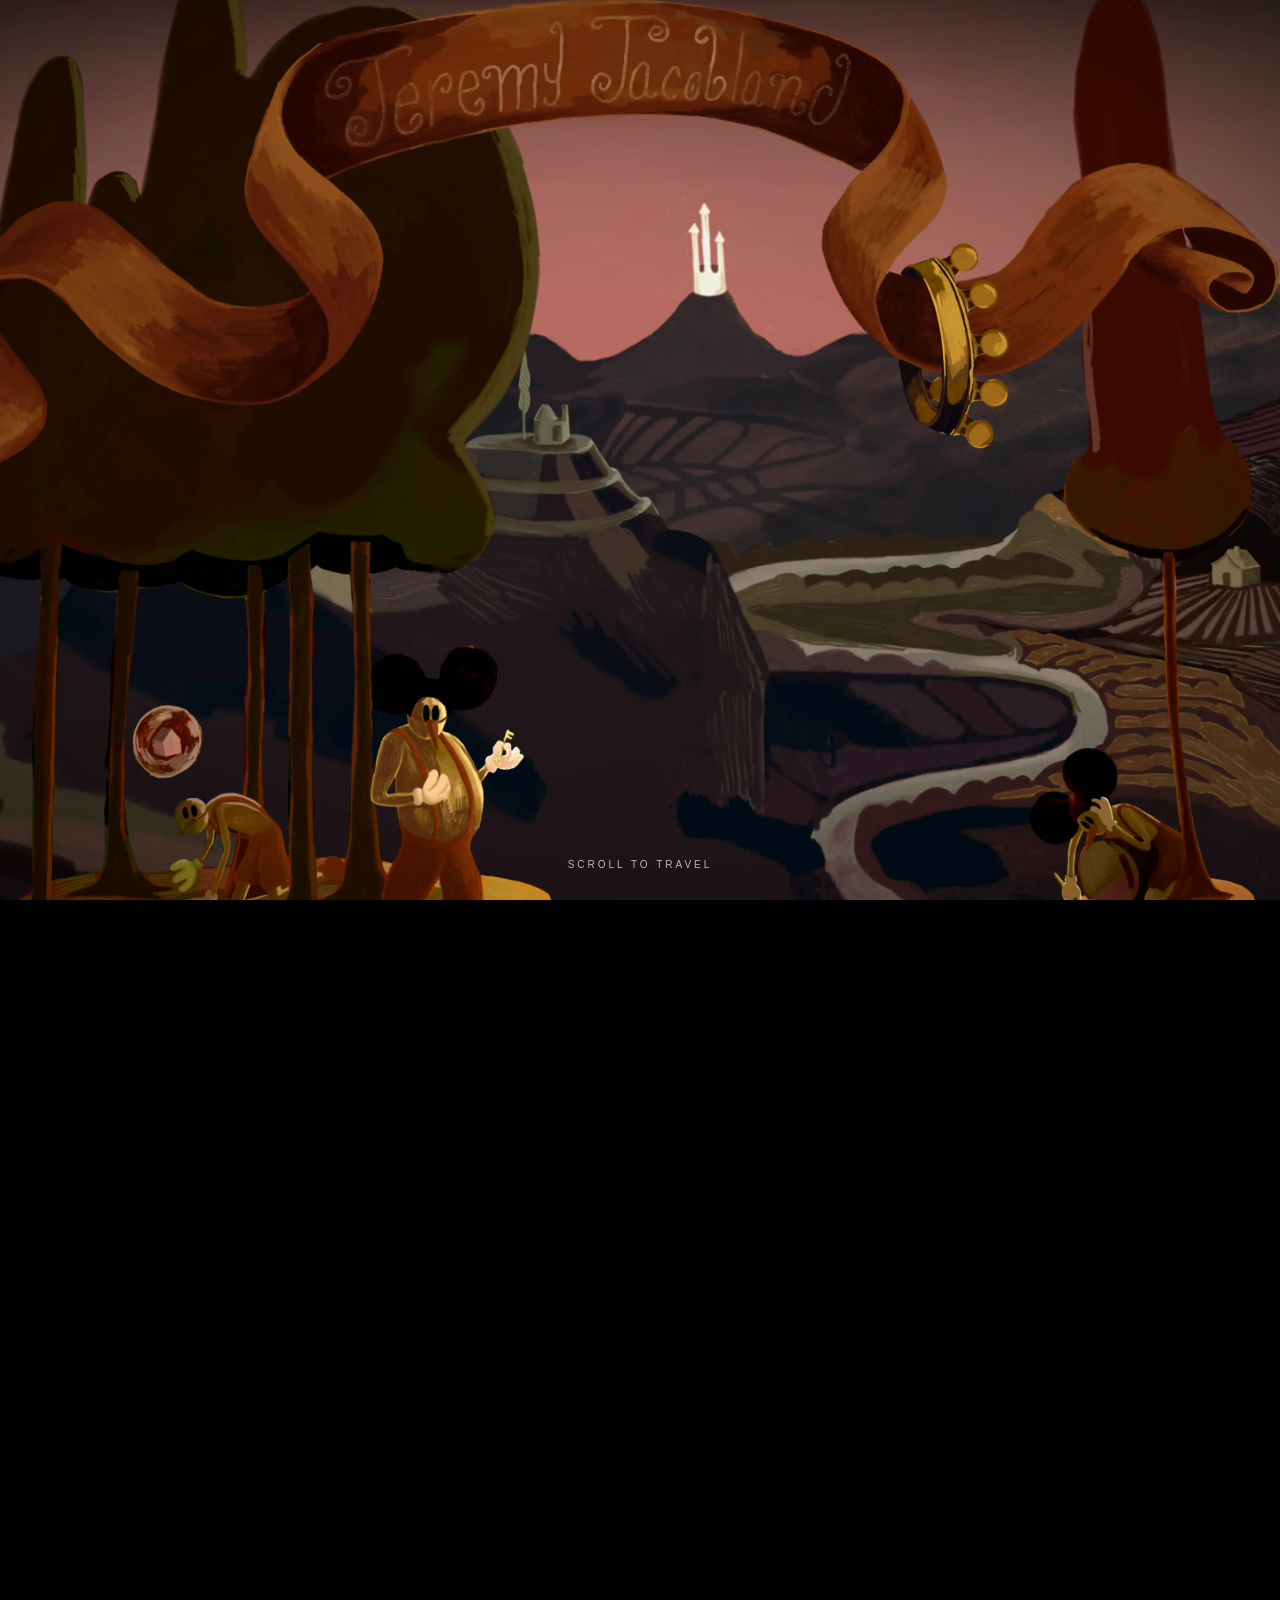
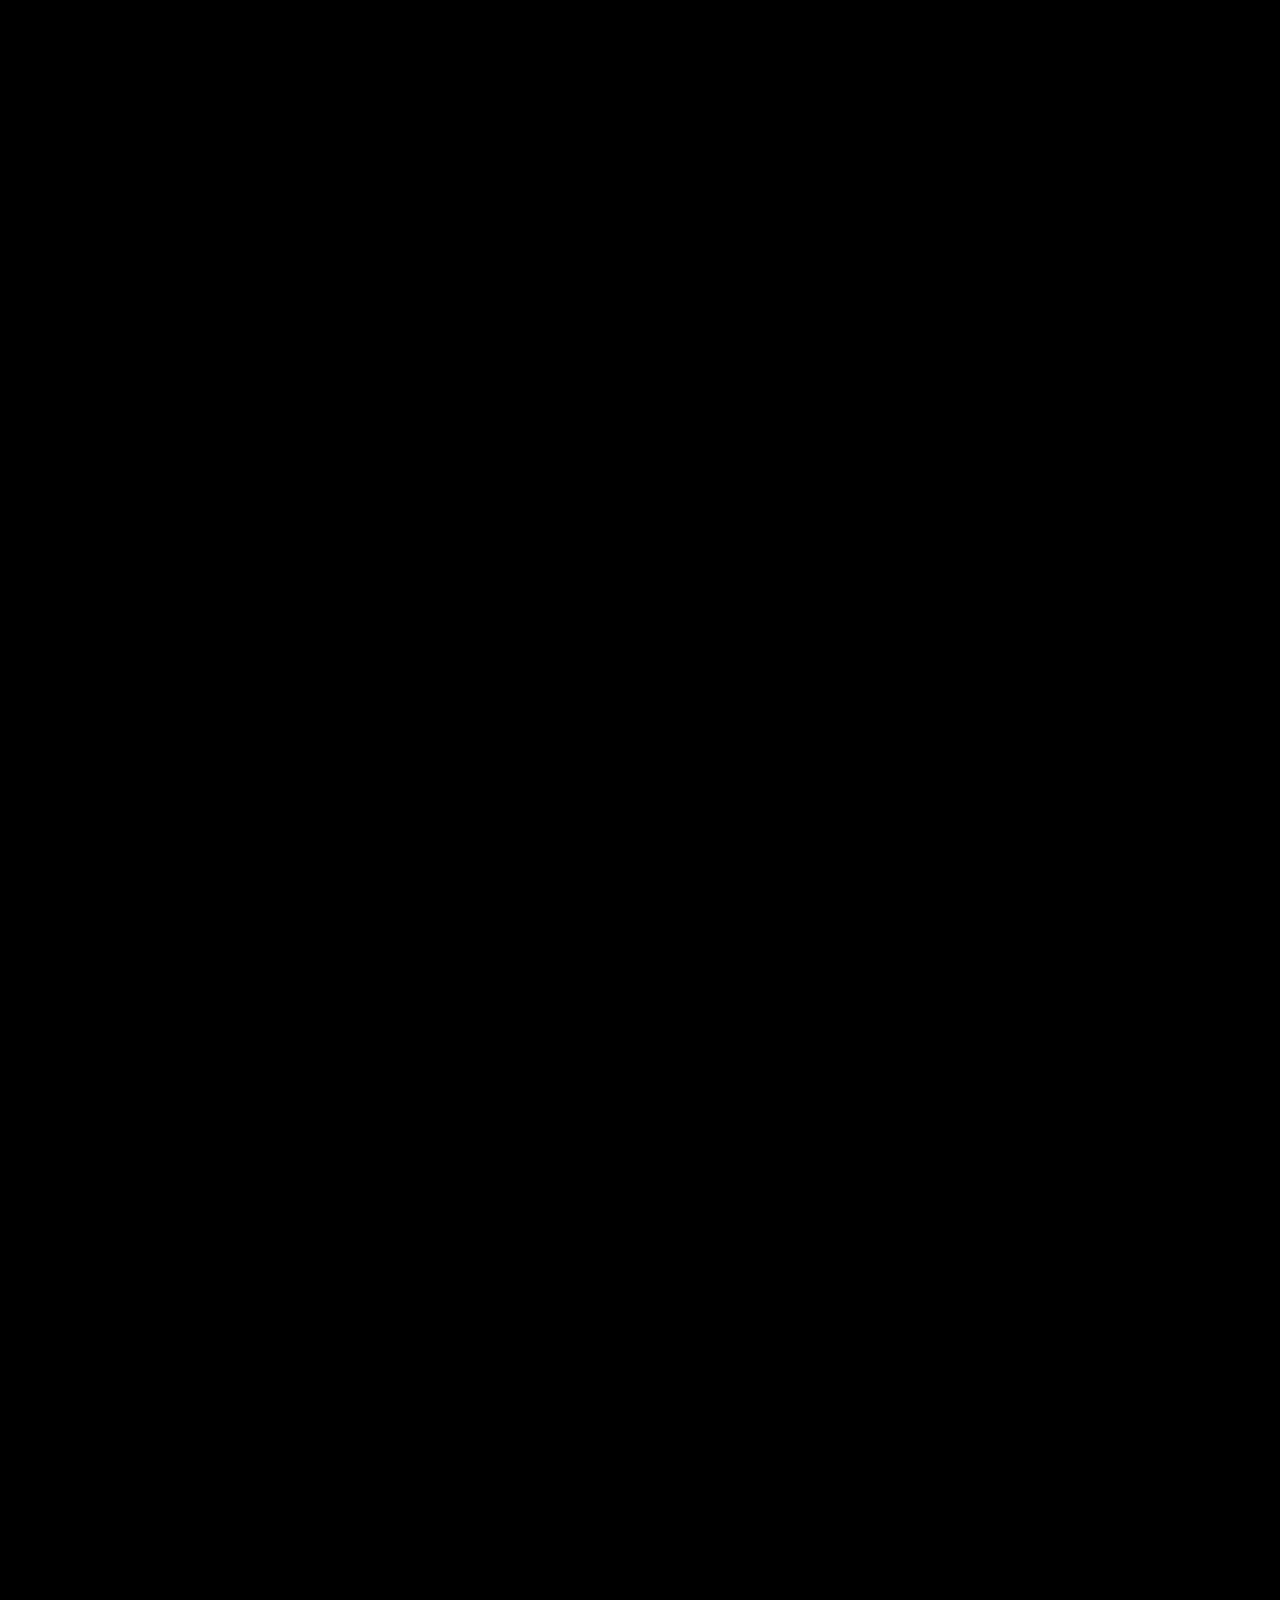
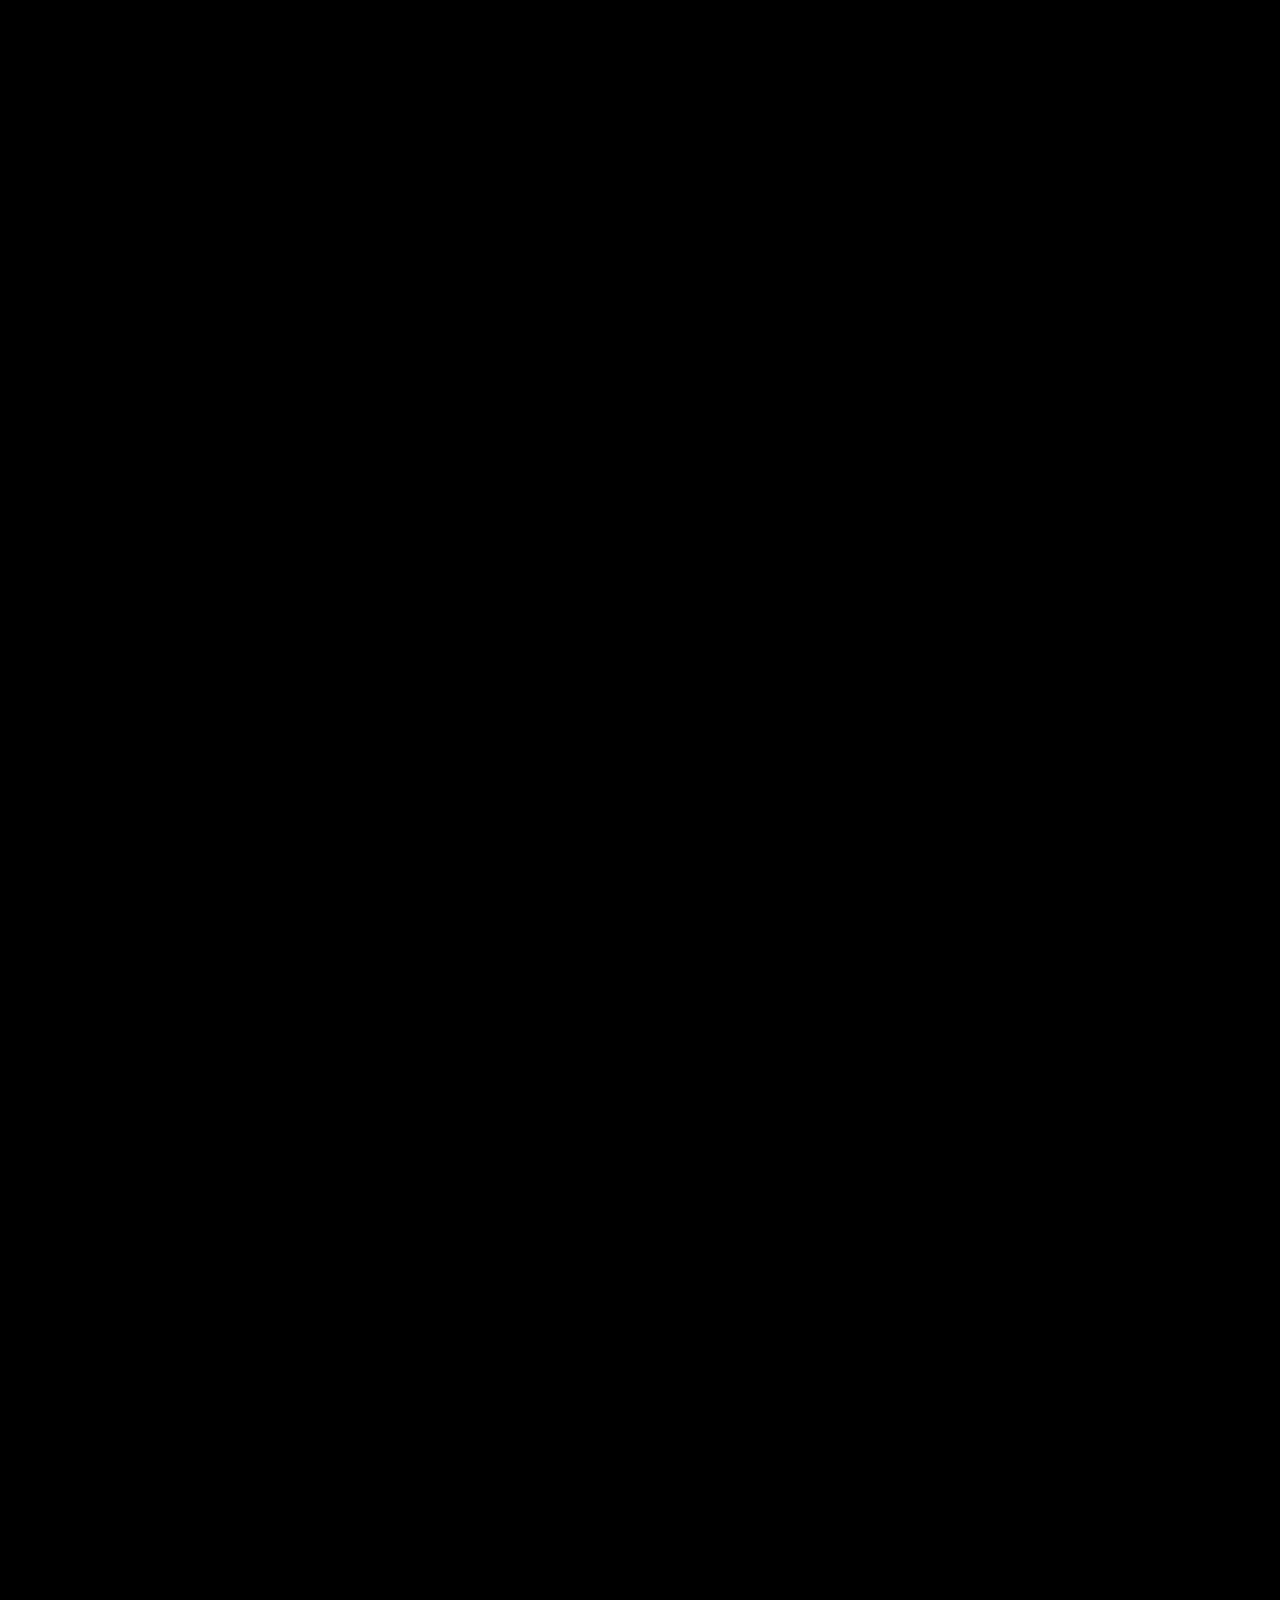
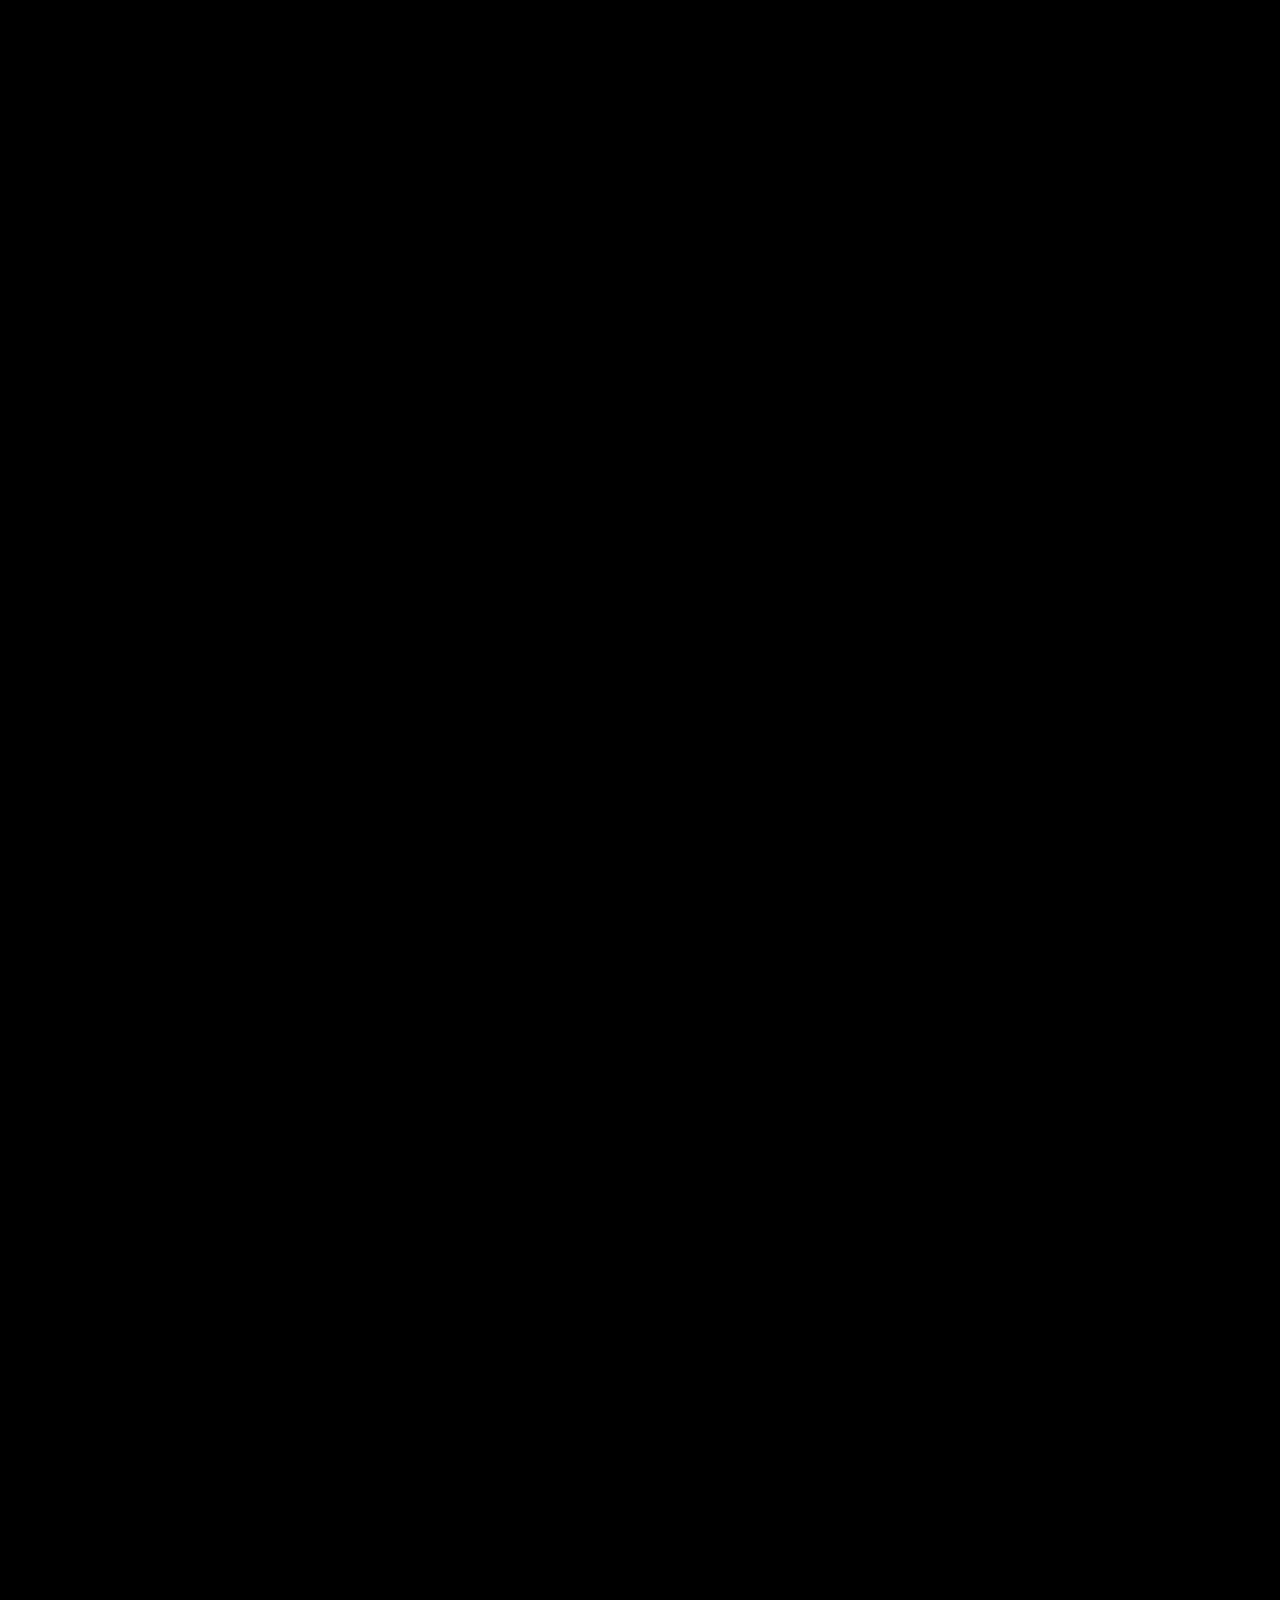
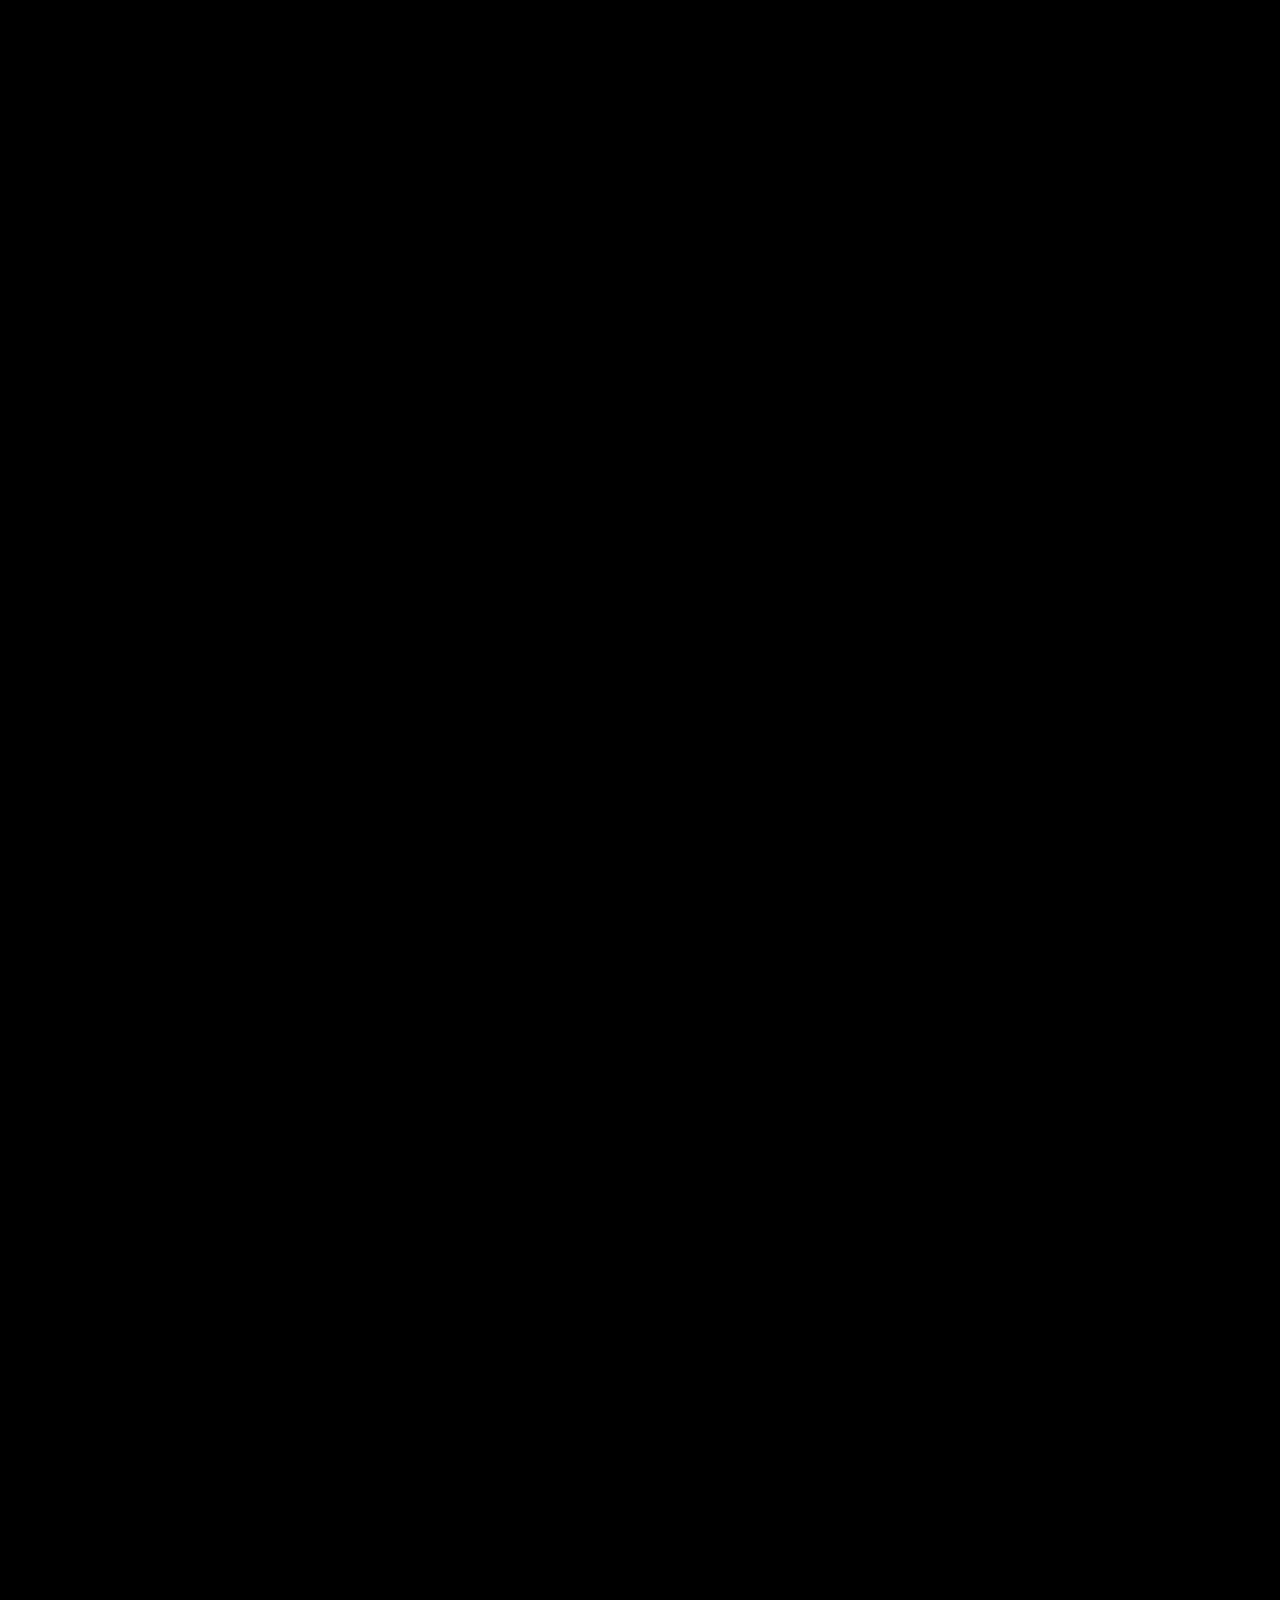
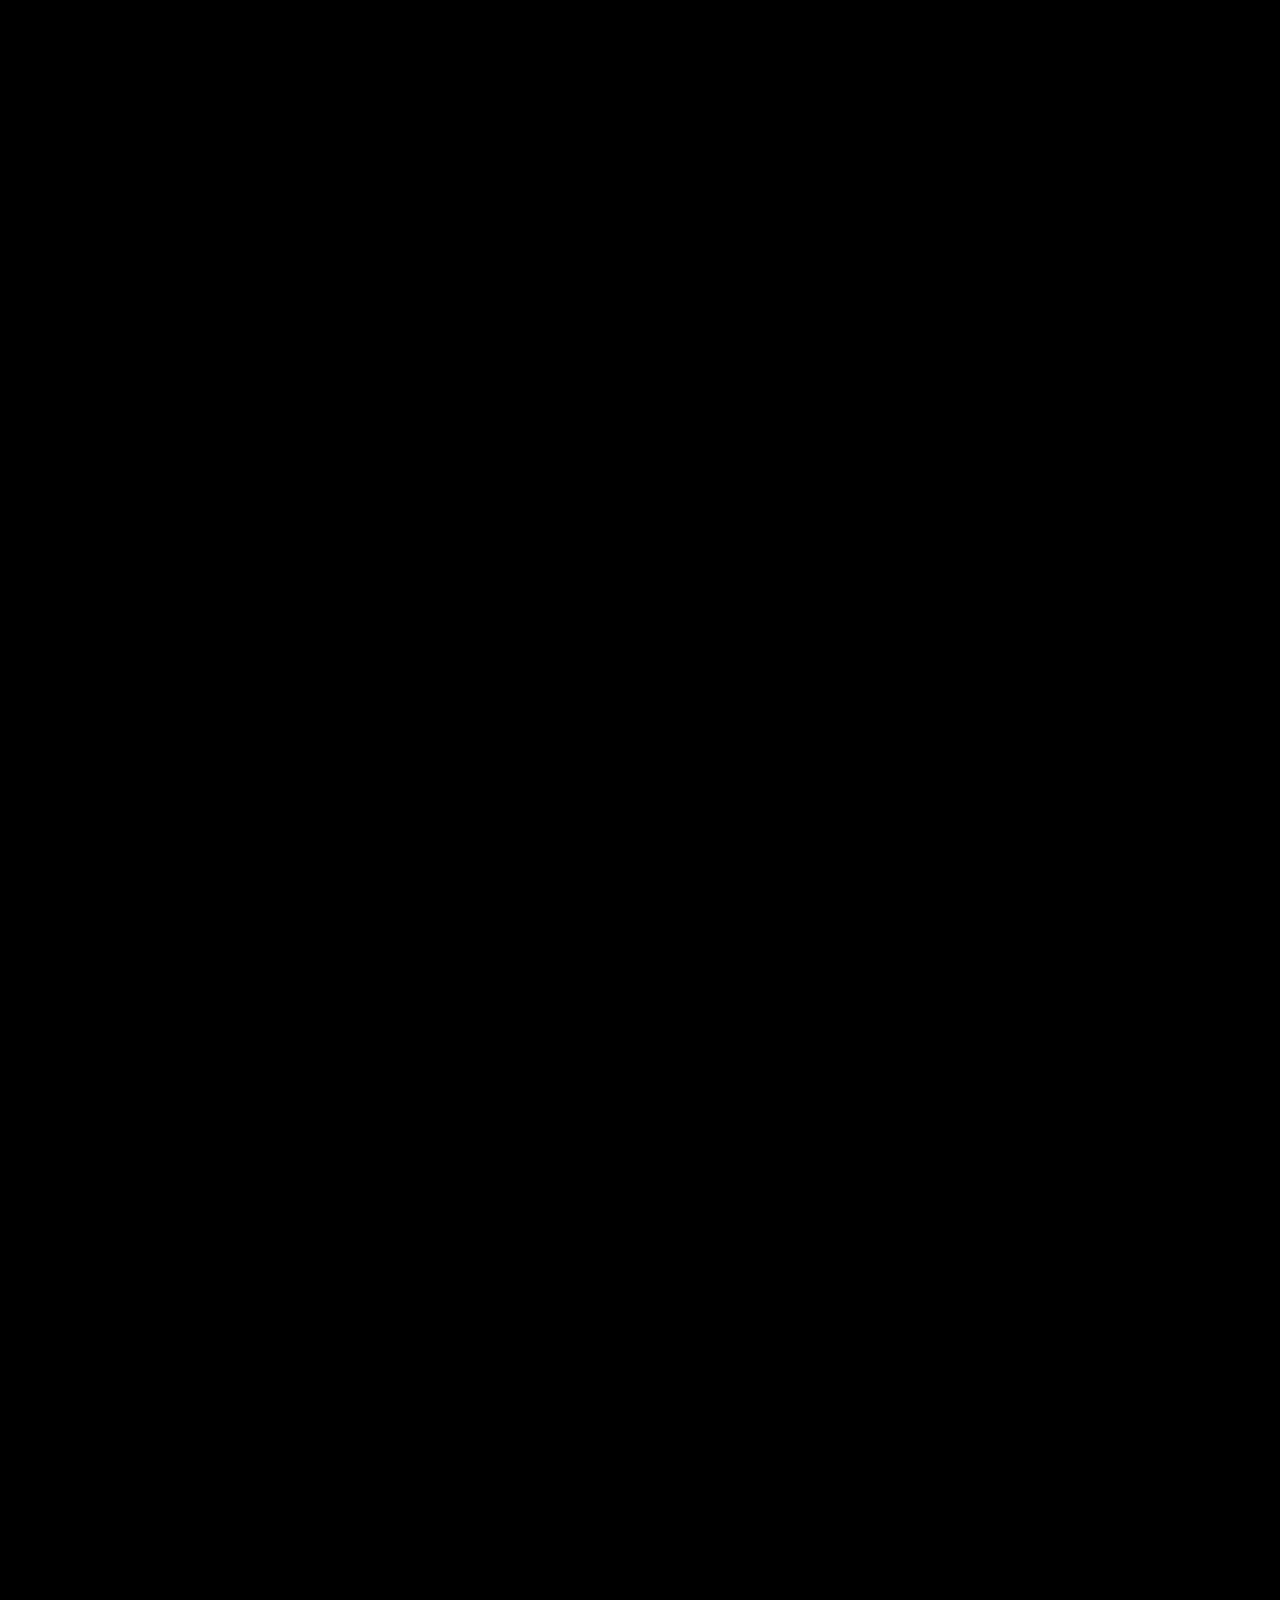
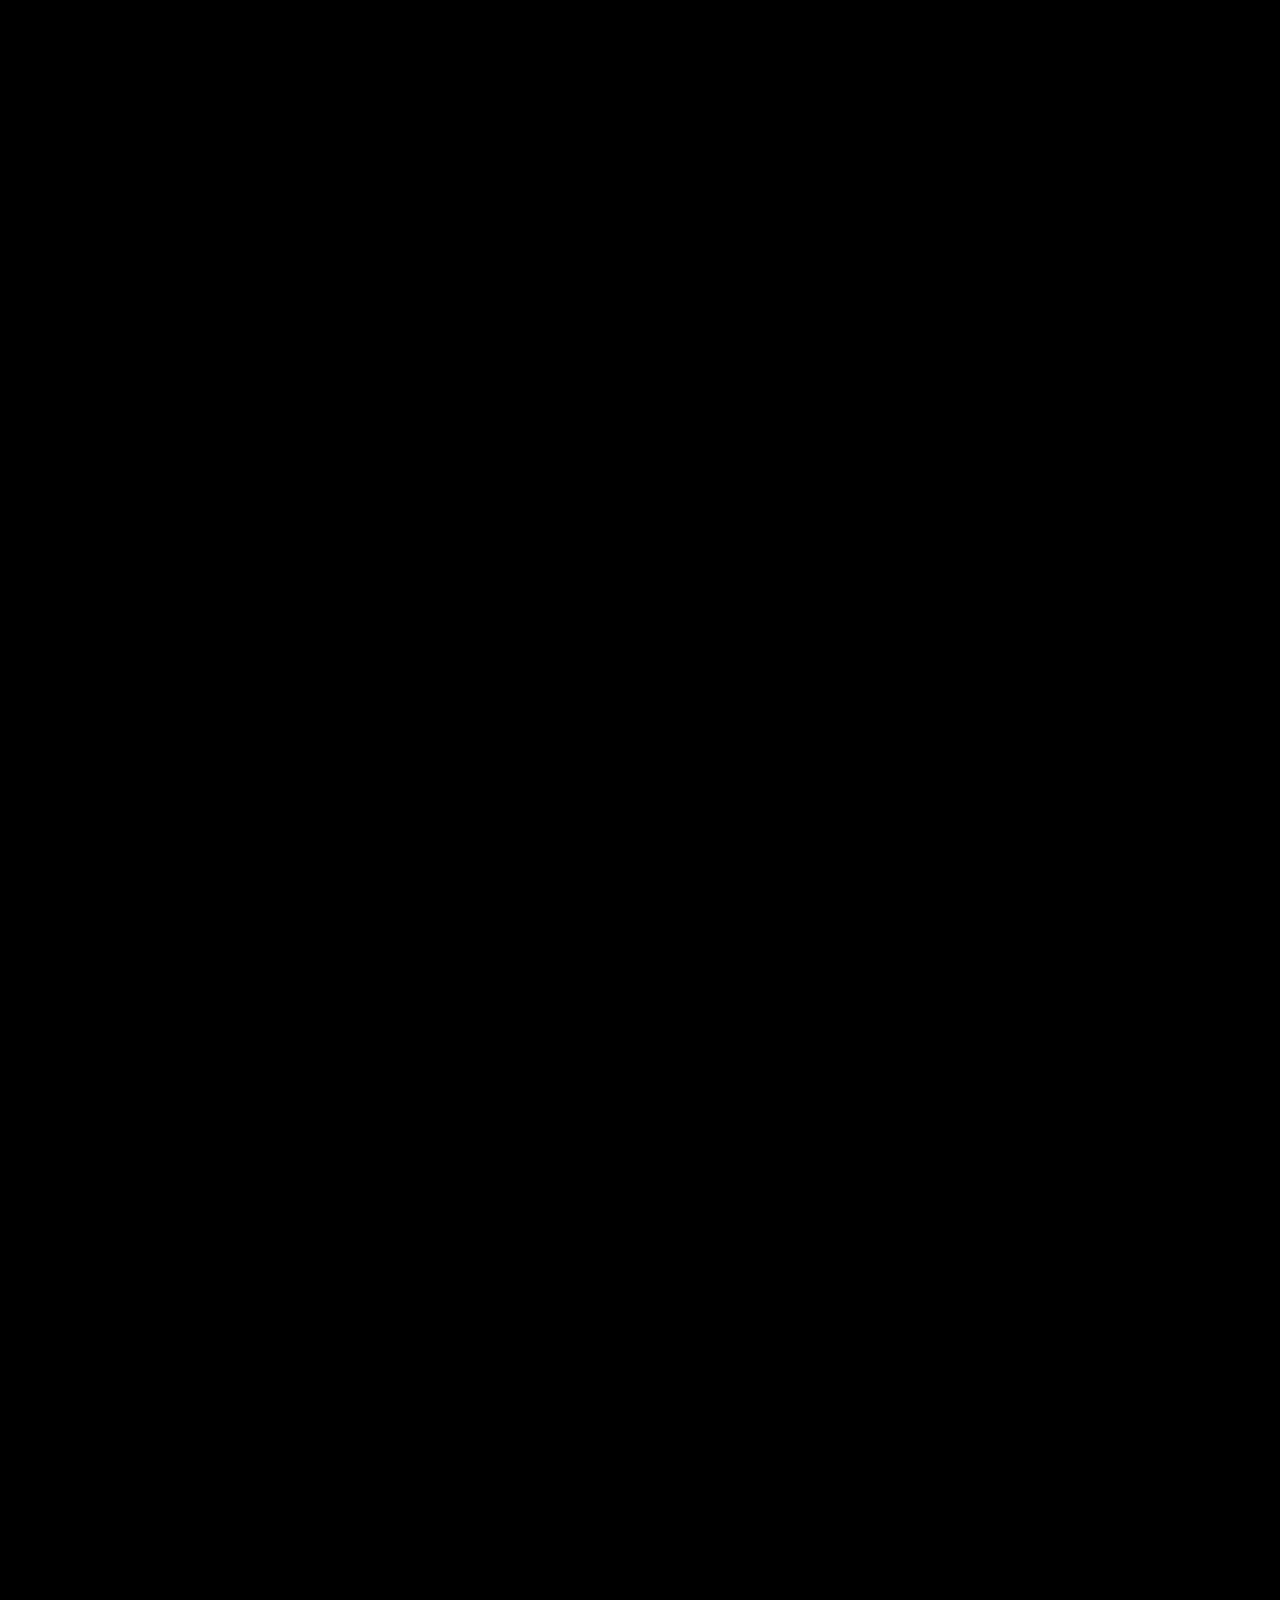
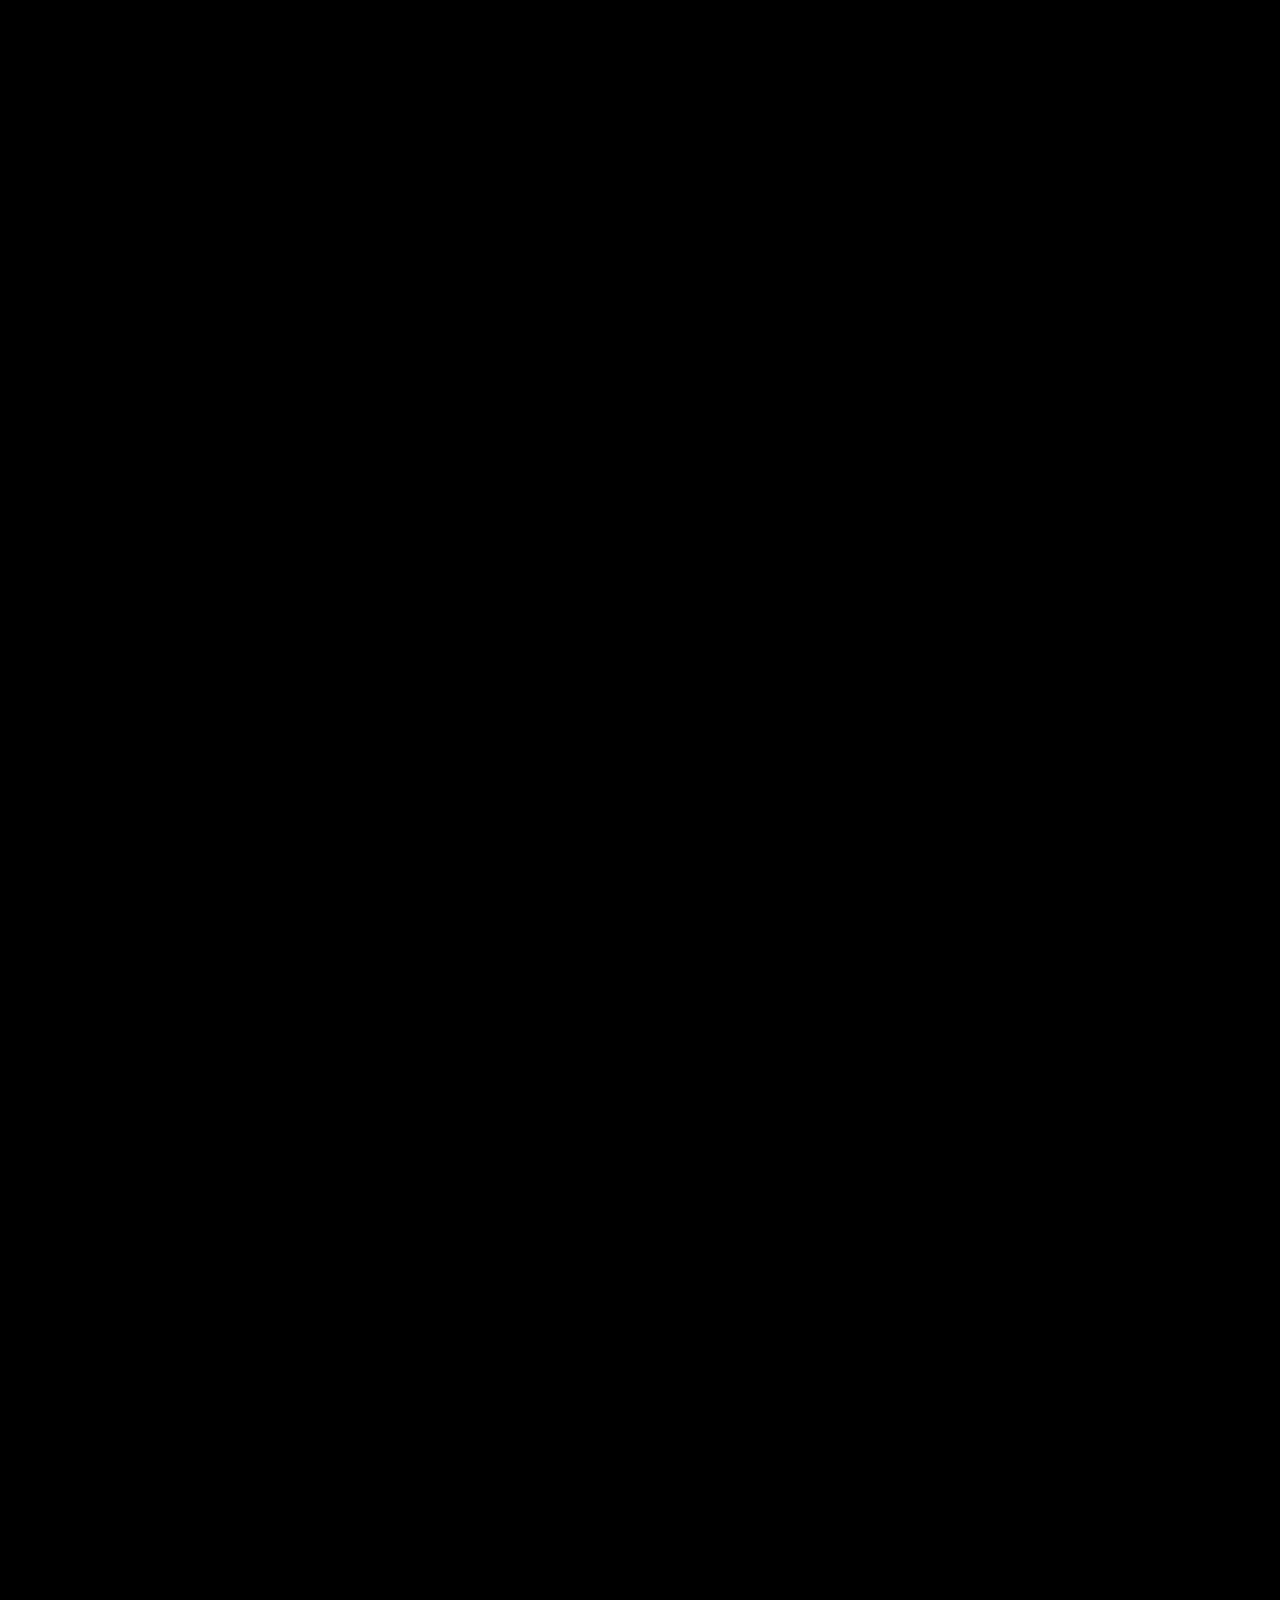
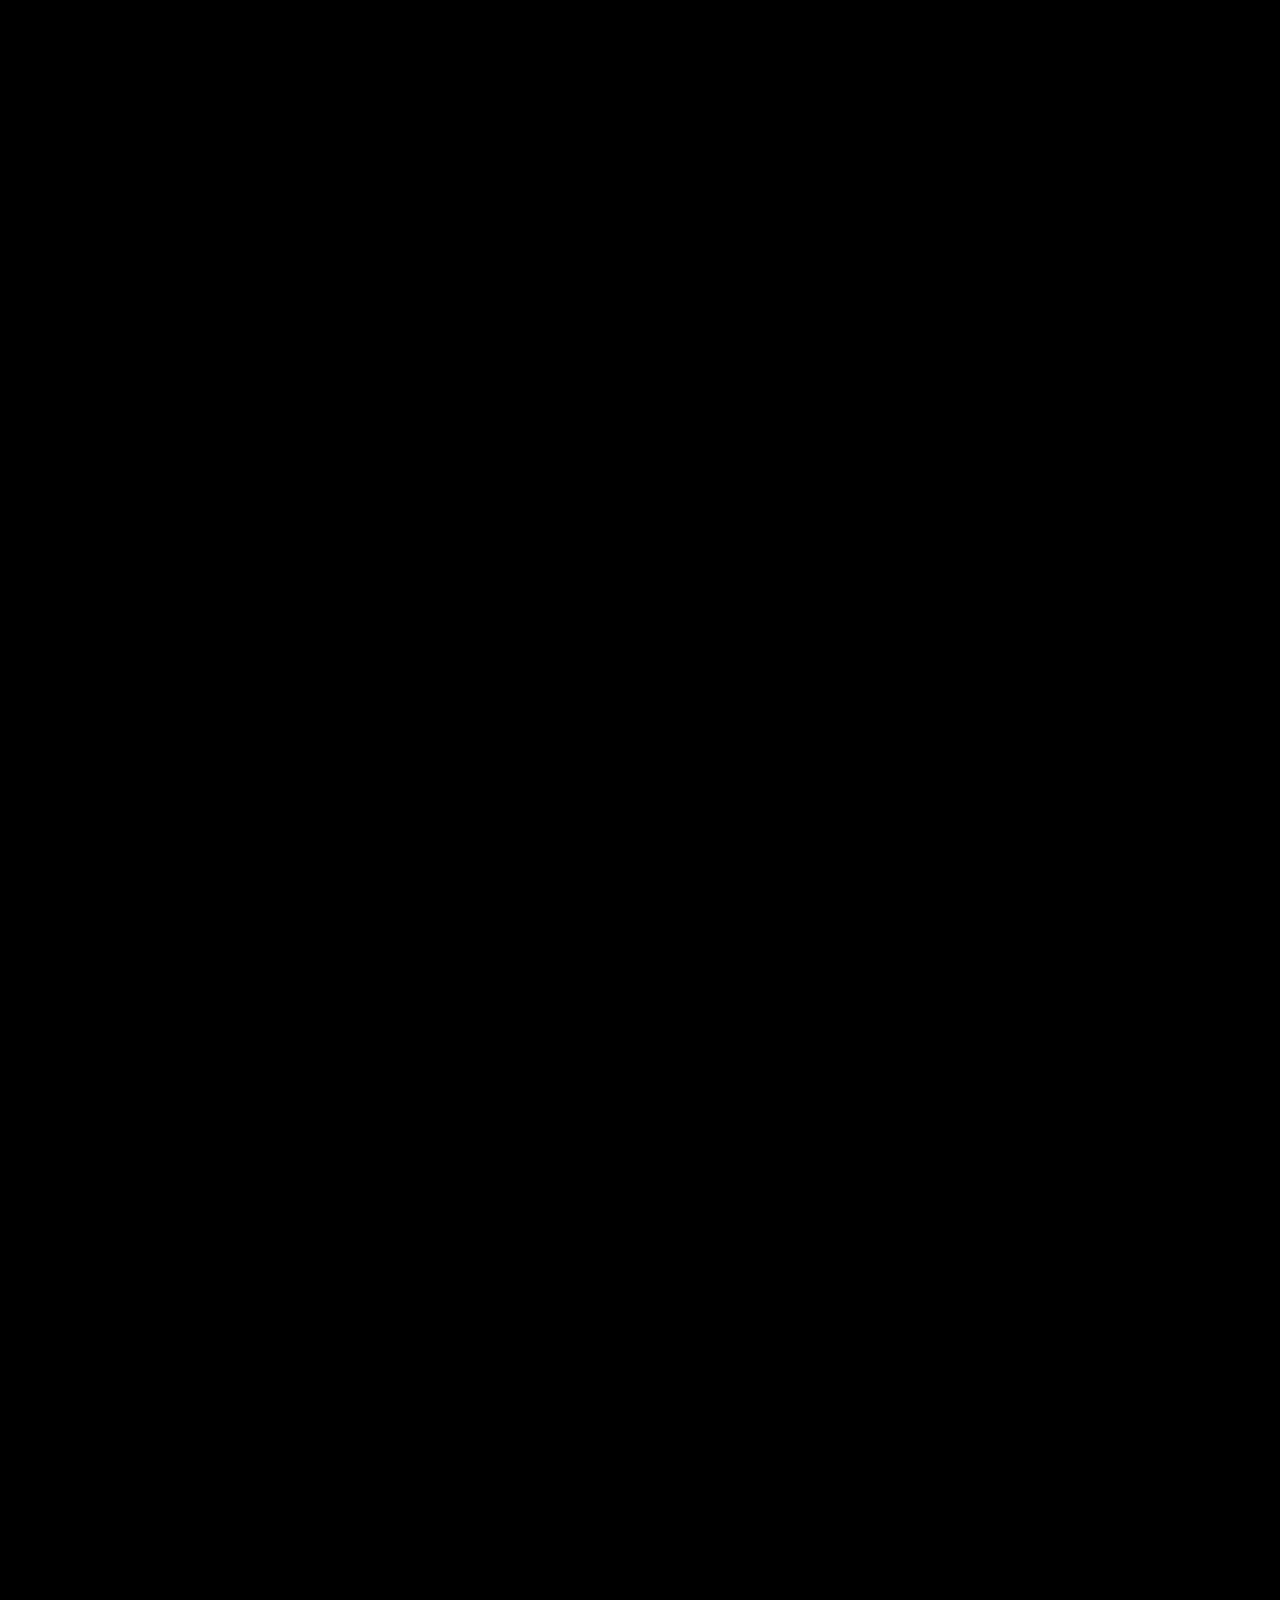
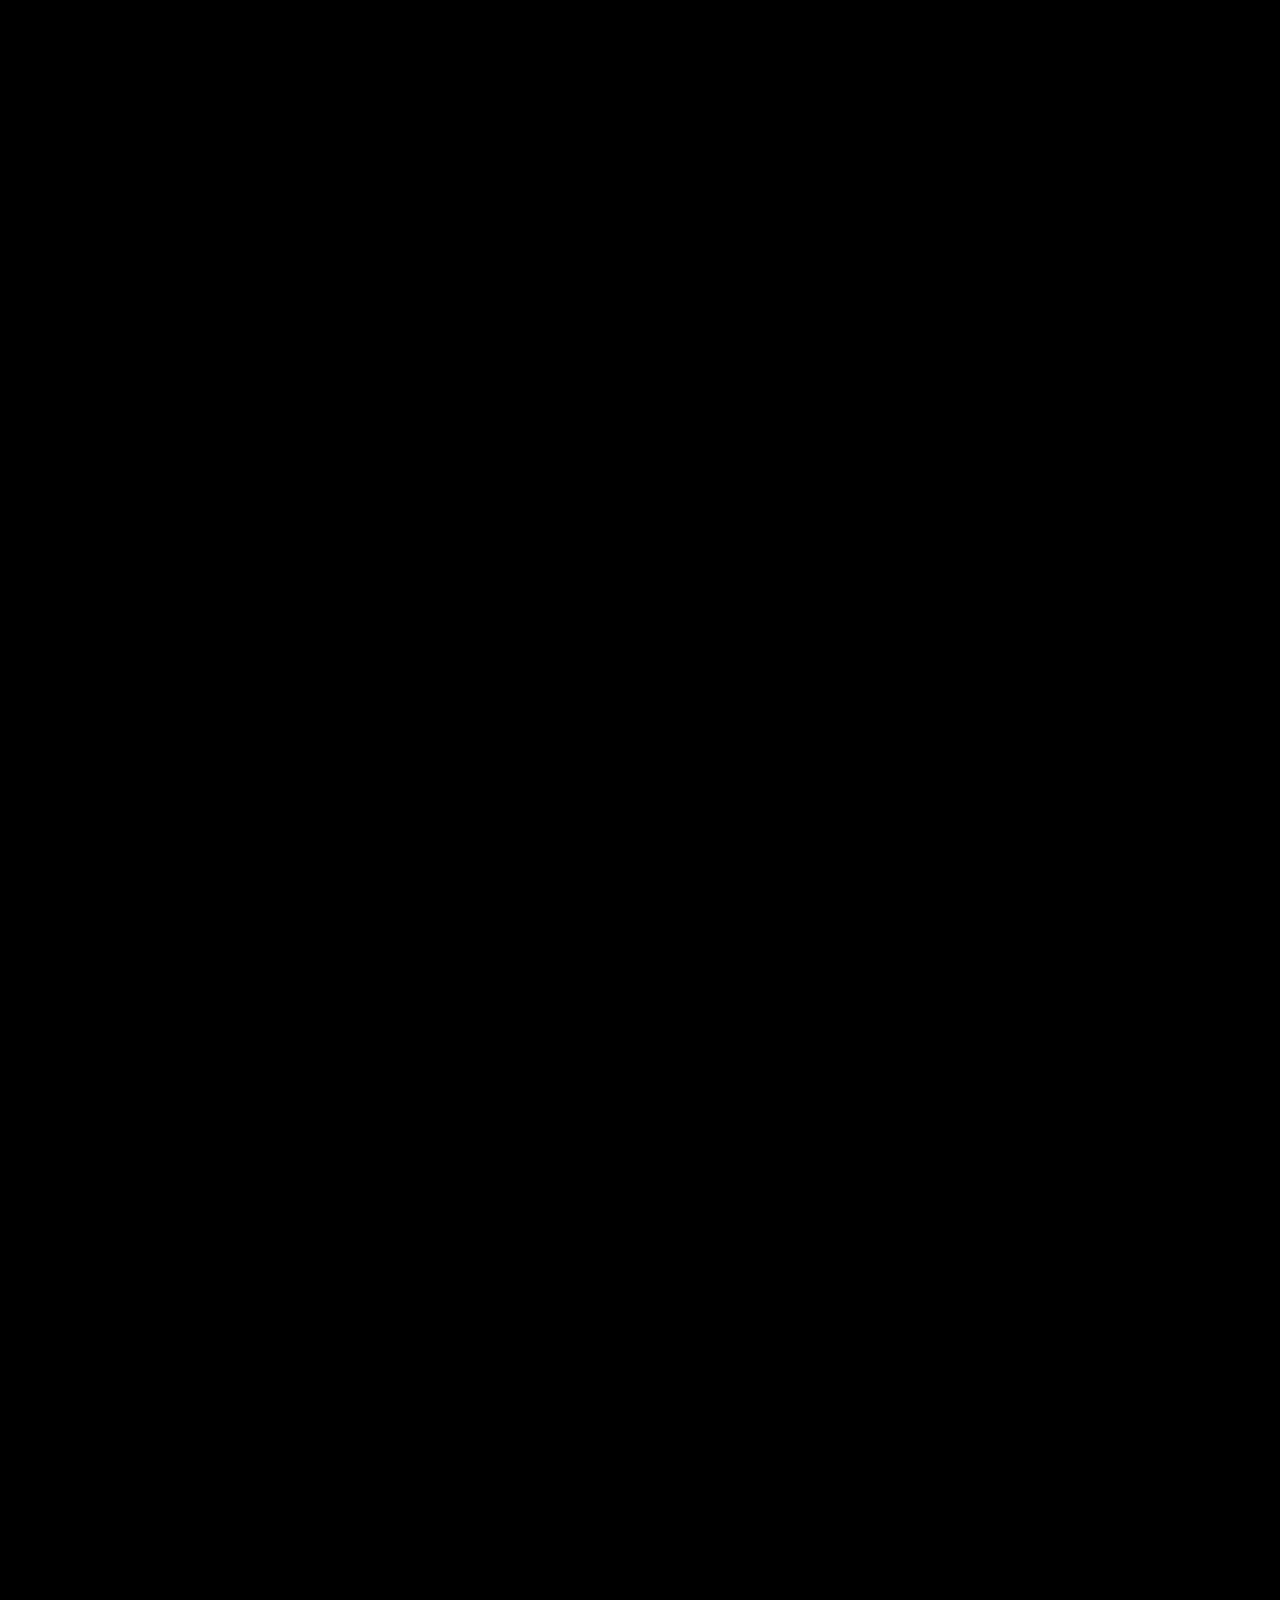
<file: landscape1.html>
<!DOCTYPE html>
<html lang="en">

<head>

<meta charset="UTF-8">

<meta
    name="viewport"
    content="width=device-width, initial-scale=1.0, viewport-fit=cover"
>

<title>Landscape World</title>

<style>

/* =====================================================
   RESET
===================================================== */

* {
    margin: 0;
    padding: 0;
    box-sizing: border-box;
}


/* =====================================================
   PAGE
===================================================== */

html,
body {
    width: 100%;
    min-height: 100%;
    margin: 0;
    padding: 0;
    background: #000;
}

html {
    overflow-x: hidden;
    overflow-y: auto;
}

body {
    overflow-x: hidden;
    touch-action: pan-y;
    -webkit-overflow-scrolling: touch;
}


/* =====================================================
   SCROLL SPACE
===================================================== */

#scroll-space {
    height: 3450vh;
    width: 1px;
}


/* =====================================================
   CAMERA VIEWPORT
===================================================== */

#viewport {
    position: fixed;
    left: 0;
    top: 0;

    width: 100%;
    height: 100vh;
    height: var(--app-height, 100vh);

    overflow: hidden;

    background: #000;

    perspective: 1500px;
    perspective-origin: 50% 50%;

    -webkit-perspective: 1500px;
    -webkit-perspective-origin: 50% 50%;

    contain: layout paint;
}


/* =====================================================
   WORLD
===================================================== */

#world {
    position: absolute;

    left: 0;
    top: 0;

    width: 1920px;
    height: 1920px;

    transform-style: preserve-3d;
    -webkit-transform-style: preserve-3d;

    will-change: transform;

    backface-visibility: hidden;
    -webkit-backface-visibility: hidden;
}


/* =====================================================
   LANDSCAPE PAIR

   Each depth layer is a 3840 × 1920 strip.

   LEFT IMAGE:
       0 → 1920

   RIGHT IMAGE:
       1920 → 3840

   The pair is transformed as one unit.
===================================================== */

.landscape-pair {
    position: absolute;

    width: 3840px;
    height: 1920px;

    left: 960px;
    top: 960px;

    margin-left: -1920px;
    margin-top: -960px;

    display: flex;
    flex-direction: row;
    flex-wrap: nowrap;

    gap: 0;
    column-gap: 0;

    transform-style: preserve-3d;
    -webkit-transform-style: preserve-3d;

    pointer-events: none;
    user-select: none;
    -webkit-user-select: none;

    will-change: transform;

    backface-visibility: hidden;
    -webkit-backface-visibility: hidden;
}


/* =====================================================
   LANDSCAPE IMAGES
===================================================== */

.landscape-image {
    display: block;
    flex: 0 0 1920px;

    width: 1920px;
    height: 1920px;

    margin-left: -1px;
    padding: 0;
    border: 0;

    object-fit: fill;
    object-position: center center;

    image-rendering: auto;

    transform-style: preserve-3d;
    -webkit-transform-style: preserve-3d;

    backface-visibility: hidden;
    -webkit-backface-visibility: hidden;

    pointer-events: none;
    user-select: none;
    -webkit-user-select: none;
    -webkit-user-drag: none;
}


/* =====================================================
   ULTRA FOREGROUND
===================================================== */

.layer-ultra-near {
    transform:
        translateZ(250px)
        scale(1.00);

    z-index: 5;
}


/* =====================================================
   FOREGROUND
===================================================== */

.layer-foreground {
    transform:
        translateZ(0px)
        scale(1.00);

    z-index: 4;
}


/* =====================================================
   MIDDLE GROUND — NEAR
===================================================== */

.layer-middle-near {
    transform:
        translateX(225px)
        translateZ(-300px)
        scale(1.40);

    z-index: 3;
}


/* =====================================================
   MIDDLE GROUND — FAR
===================================================== */

.layer-middle-far {
    transform:
        translateX(75px)
        translateZ(-500px)
        scale(1.90);

    z-index: 2;
}


/* =====================================================
   FAR DISTANCE
===================================================== */

.layer-far {
    transform:
        translateZ(-750px)
        scale(1.36);

    z-index: 1;
}


/* =====================================================
   VIGNETTE
===================================================== */

#vignette {
    position: fixed;

    inset: 0;

    z-index: 100;

    pointer-events: none;

    background:
        radial-gradient(
            ellipse at center,
            transparent 65%,
            rgba(0, 0, 0, 0.25) 100%
        );
}


/* =====================================================
   SCROLL LABEL
===================================================== */

#scroll-label {
    position: fixed;

    left: 50%;
    bottom: 30px;

    transform:
        translateX(-50%);

    z-index: 200;

    font-family:
        Arial,
        Helvetica,
        sans-serif;

    font-size: 10px;

    letter-spacing: 0.3em;

    text-transform: uppercase;

    color:
        rgba(255,255,255,0.7);

    pointer-events: none;

    transition:
        opacity 0.8s ease;
}


/* =====================================================
   DEVELOPMENT XYZ GRID
===================================================== */

#debug-grid {
    position: absolute;

    left: 0;
    top: 0;

    width: 1920px;
    height: 1920px;

    transform-style: preserve-3d;
    -webkit-transform-style: preserve-3d;

    pointer-events: none;

    z-index: 50;

    opacity: 0.72;
}


#debug-grid-xy,
#debug-grid-xz,
#debug-grid-yz {
    position: absolute;

    left: 960px;
    top: 960px;

    transform-style: preserve-3d;
    -webkit-transform-style: preserve-3d;

    background-image:

        linear-gradient(
            rgba(255,255,255,0.12) 1px,
            transparent 1px
        ),

        linear-gradient(
            90deg,
            rgba(255,255,255,0.12) 1px,
            transparent 1px
        );

    background-size:
        50px 50px;
}


#debug-grid-xy {
    width: 1920px;
    height: 1920px;

    margin-left: -960px;
    margin-top: -960px;
}


#debug-grid-xz {
    width: 1920px;
    height: 600px;

    margin-left: -960px;
    margin-top: -300px;

    opacity: 0.55;

    transform:
        rotateX(90deg)
        translateZ(960px);
}


#debug-grid-yz {
    width: 1080px;
    height: 600px;

    margin-left: -540px;
    margin-top: -300px;

    opacity: 0.55;

    transform:
        rotateY(90deg)
        translateZ(960px);
}


/* =====================================================
   DEBUG ORIGIN
===================================================== */

#debug-origin {
    position: absolute;

    left: 960px;
    top: 960px;

    width: 1px;
    height: 1px;

    transform-style: preserve-3d;
    -webkit-transform-style: preserve-3d;
}


#debug-origin::before {
    content: "";

    position: absolute;

    width: 1920px;
    height: 2px;

    left: -960px;
    top: -1px;

    background:
        rgba(255,70,70,0.85);

    transform:
        translateZ(1px);
}


#debug-origin::after {
    content: "";

    position: absolute;

    width: 2px;
    height: 1920px;

    left: -1px;
    top: -960px;

    background:
        rgba(80,255,120,0.85);

    transform:
        translateZ(1px);
}


/* =====================================================
   AXIS LABELS
===================================================== */

.axis-label {
    position: absolute;

    font-family:
        Arial,
        Helvetica,
        sans-serif;

    font-size: 12px;

    font-weight: bold;

    text-shadow:
        0 1px 4px rgba(0,0,0,0.9);
}


.axis-x {
    left: 970px;
    top: 945px;

    color:
        rgba(255,90,90,0.95);
}


.axis-y {
    left: 975px;
    top: 930px;

    color:
        rgba(90,255,130,0.95);
}


.axis-z {
    left: 985px;
    top: 960px;

    color:
        rgba(90,160,255,0.95);
}


/* =====================================================
   CAMERA MARKERS
===================================================== */

#camera-markers {
    position: absolute;

    inset: 0;

    transform-style: preserve-3d;
    -webkit-transform-style: preserve-3d;
}


.camera-marker {
    position: absolute;

    width: 14px;
    height: 14px;

    margin-left: -7px;
    margin-top: -7px;

    border:
        2px solid rgba(255,255,255,0.95);

    border-radius: 50%;

    background:
        rgba(0,0,0,0.65);

    box-shadow:

        0 0 0 3px
        rgba(255,255,255,0.08),

        0 0 10px
        rgba(255,255,255,0.25);

    transform-style: preserve-3d;
    -webkit-transform-style: preserve-3d;
}


.camera-marker::after {
    content: "";

    position: absolute;

    left: 50%;
    top: 50%;

    width: 4px;
    height: 4px;

    margin-left: -2px;
    margin-top: -2px;

    border-radius: 50%;

    background:
        rgba(255,255,255,0.95);
}


.camera-marker-label {
    position: absolute;

    left: 14px;
    top: -8px;

    min-width: 170px;

    padding: 5px 7px;

    font-family:
        "Courier New",
        monospace;

    font-size: 9px;

    line-height: 1.4;

    color:
        rgba(255,255,255,0.92);

    background:
        rgba(0,0,0,0.72);

    border:
        1px solid rgba(255,255,255,0.2);

    white-space: nowrap;

    text-shadow:
        0 1px 3px rgba(0,0,0,0.9);
}


.camera-marker-label strong {
    display: block;

    margin-bottom: 2px;

    font-size: 10px;

    color:
        rgba(255,255,255,1);
}


/* =====================================================
   GRID HIDDEN BY DEFAULT
===================================================== */

#debug-grid.is-hidden {
    display: none;
}


/* =====================================================
   MOBILE
===================================================== */

@media (max-width: 700px) {

    html,
    body {
        width: 100%;

        overflow-x: hidden;

        overscroll-behavior-x: none;
    }


    body {
        touch-action: pan-y;

        -webkit-overflow-scrolling: touch;
    }


    #scroll-space {
        height: 3450vh;
    }


    #viewport {
        width: 100%;

        height: var(--app-height, 100vh);

        min-height: 0;

        perspective: 1200px;

        -webkit-perspective: 1200px;

        perspective-origin: 50% 50%;

        -webkit-perspective-origin: 50% 50%;
    }


    #world {
        width: 1920px;
        height: 1920px;

        will-change: transform;
    }


    /*
        The landscape strips remain 3840px wide.
    */

    .landscape-pair {
        width: 3840px;
        height: 1920px;
    }


    #debug-grid {
        display: none !important;
    }


    #scroll-label {
        bottom: 20px;

        font-size: 9px;
    }

}


/* =====================================================
   VERY SMALL MOBILE
===================================================== */

@media (max-width: 400px) {

    #scroll-label {
        font-size: 8px;

        letter-spacing: 0.2em;
    }

}


/* =====================================================
   REDUCED MOTION
===================================================== */

@media (prefers-reduced-motion: reduce) {

    #scroll-label {
        transition: none;
    }

}

</style>

</head>


<body>


<!-- =====================================================
     SCROLL SPACE
===================================================== -->

<div id="scroll-space"></div>


<!-- =====================================================
     CAMERA VIEWPORT
===================================================== -->

<div id="viewport">


    <!-- =================================================
         WORLD
    ================================================= -->

    <div id="world">


        <!-- =============================================
             FAR DISTANCE
             3840 × 1920
             landscape4-left
             landscape4-right
        ============================================== -->

        <div class="landscape-pair layer-far">

            <img
                class="landscape-image"
                src="landscapeimages/landscape4-left.webp"
                alt=""
                draggable="false"
            >

            <img
                class="landscape-image"
                src="landscapeimages/landscape4-right.webp"
                alt=""
                draggable="false"
            >

        </div>


        <!-- =============================================
             MIDDLE GROUND — FAR
             3840 × 1920
             landscape3-left
             landscape3-right
        ============================================== -->

        <div class="landscape-pair layer-middle-far">

            <img
                class="landscape-image"
                src="landscapeimages/landscape3-left.webp"
                alt=""
                draggable="false"
            >

            <img
                class="landscape-image"
                src="landscapeimages/landscape3-right.webp"
                alt=""
                draggable="false"
            >

        </div>


        <!-- =============================================
             MIDDLE GROUND — NEAR
             3840 × 1920
             landscape2-left
             landscape2-right
        ============================================== -->

        <div class="landscape-pair layer-middle-near">

            <img
                class="landscape-image"
                src="landscapeimages/landscape2-left.webp"
                alt=""
                draggable="false"
            >

            <img
                class="landscape-image"
                src="landscapeimages/landscape2-right.webp"
                alt=""
                draggable="false"
            >

        </div>


        <!-- =============================================
             FOREGROUND
             3840 × 1920
             landscape1-left
             landscape1-right
        ============================================== -->

        <div class="landscape-pair layer-foreground">

            <img
                class="landscape-image"
                src="landscapeimages/landscape1-left.webp"
                alt=""
                draggable="false"
            >

            <img
                class="landscape-image"
                src="landscapeimages/landscape1-right.webp"
                alt=""
                draggable="false"
            >

        </div>


        <!-- =============================================
             ULTRA FOREGROUND
             3840 × 1920
             landscape5-left
             landscape5-right
        ============================================== -->

        <div class="landscape-pair layer-ultra-near">

            <img
                class="landscape-image"
                src="landscapeimages/landscape5-left.webp"
                alt=""
                draggable="false"
            >

            <img
                class="landscape-image"
                src="landscapeimages/landscape5-right.webp"
                alt=""
                draggable="false"
            >

        </div>


        <!-- =============================================
             DEVELOPMENT XYZ GRID
        ============================================== -->

        <div
            id="debug-grid"
            class="is-hidden"
            aria-hidden="true"
        >

            <div id="debug-grid-xy"></div>

            <div id="debug-grid-xz"></div>

            <div id="debug-grid-yz"></div>

            <div id="debug-origin">

                <span class="axis-label axis-x">
                    X
                </span>

                <span class="axis-label axis-y">
                    Y
                </span>

                <span class="axis-label axis-z">
                    Z
                </span>

            </div>

            <div id="camera-markers"></div>

        </div>


    </div>

</div>


<!-- =====================================================
     VIGNETTE
===================================================== -->

<div id="vignette"></div>


<!-- =====================================================
     SCROLL LABEL
===================================================== -->

<div id="scroll-label">
    Scroll to travel
</div>


<script>

/* =====================================================
   IMMERSIVE LANDSCAPE CAMERA
===================================================== */

document.addEventListener(
    "DOMContentLoaded",
    () => {

        const world =
            document.getElementById(
                "world"
            );


        const scrollLabel =
            document.getElementById(
                "scroll-label"
            );


        if (!world) {
            return;
        }


        /* =================================================
           WORLD SYSTEM
        ================================================= */

        const OLD_WORLD_SIZE = 7680;

        const WORLD_SIZE = 1920;

        const WORLD_SCALE =
            WORLD_SIZE /
            OLD_WORLD_SIZE;


        const WORLD_WIDTH =
            WORLD_SIZE;


        const WORLD_HEIGHT =
            WORLD_SIZE;


        const BASE_PERSPECTIVE = 6000;


        const SCALED_PERSPECTIVE =
            BASE_PERSPECTIVE *
            WORLD_SCALE;


        /* =================================================
           SAFARI VIEWPORT HEIGHT
        ================================================= */

        function updateViewportHeight() {

            const height =
                window.innerHeight;


            document.documentElement
                .style
                .setProperty(
                    "--app-height",
                    `${height}px`
                );

        }


        updateViewportHeight();


        /* =================================================
           DESKTOP CAMERA PATH
        ================================================= */

        const desktopCameraPath = [

            {
                scroll: 0.01,

                x: 3840,
                y: 3000,
                z: 2800,

                rotateX: 10,
                rotateY: 0
            },

            {
                scroll: 0.10,

                x: 2240,
                y: 6060,
                z: -2000,

                rotateX: 0,
                rotateY: 2
            },

            {
                scroll: 0.25,

                x: 6400,
                y: 6000,
                z: -3900,

                rotateX: 0,
                rotateY: -2
            },

            {
                scroll: 0.40,

                x: 7660,
                y: 4460,
                z: -5000,

                rotateX: 6,
                rotateY: -2
            },

            {
                scroll: 0.55,

                x: 3750,
                y: 3050,
                z: -4500,

                rotateX: -10,
                rotateY: -2
            },

            {
                scroll: 0.70,

                x: 4550,
                y: 2500,
                z: -5000,

                rotateX: 5,
                rotateY: 0
            },

            {
                scroll: 1.00,

                x: 4200,
                y: 3800,
                z: 6000,

                rotateX: 0,
                rotateY: 3
            }

        ];


        /* =================================================
           TABLET CAMERA PATH
        ================================================= */

        const tabletCameraPath = [

            {
                scroll: 0.01,

                x: 3840,
                y: 4100,
                z: 7000,

                rotateX: 10,
                rotateY: 0
            },

            {
                scroll: 0.10,

                x: 1350,
                y: 5850,
                z: 1000,

                rotateX: 8,
                rotateY: 1
            },

            {
                scroll: 0.25,

                x: 6500,
                y: 5900,
                z: 0,

                rotateX: 6,
                rotateY: -2
            },

            {
                scroll: 0.40,

                x: 8000,
                y: 4450,
                z: -3000,

                rotateX: 6,
                rotateY: -2
            },

            {
                scroll: 0.55,

                x: 3400,
                y: 3850,
                z: -3000,

                rotateX: 21,
                rotateY: -2
            },

            {
                scroll: 0.70,

                x: 4500,
                y: 1800,
                z: -1200,

                rotateX: -25,
                rotateY: 0
            },

            {
                scroll: 1,

                x: 3540,
                y: 4100,
                z: 6100,

                rotateX: 20,
                rotateY: -15
            }

        ];


        /* =================================================
           MOBILE CAMERA PATH
        ================================================= */

        const mobileCameraPath = [

            {
                scroll: 0.01,

                x: 3840,
                y: 4100,
                z: 7000,

                rotateX: 10,
                rotateY: 0
            },

            {
                scroll: 0.10,

                x: 1350,
                y: 5850,
                z: 1000,

                rotateX: 8,
                rotateY: 1
            },

            {
                scroll: 0.25,

                x: 6500,
                y: 5900,
                z: 0,

                rotateX: 6,
                rotateY: -2
            },

            {
                scroll: 0.40,

                x: 8000,
                y: 4450,
                z: -3000,

                rotateX: 6,
                rotateY: -2
            },

            {
                scroll: 0.55,

                x: 3400,
                y: 3850,
                z: -3000,

                rotateX: 21,
                rotateY: -2
            },

            {
                scroll: 0.70,

                x: 4500,
                y: 3800,
                z: -1200,

                rotateX: 25,
                rotateY: 0
            },

            {
                scroll: 1,

                x: 3540,
                y: 4200,
                z: 6100,

                rotateX: 0,
                rotateY: 0
            }

        ];


        /* =================================================
           SCALE CAMERA PATH
        ================================================= */

        function scaleCameraPath(path) {

            return path.map(
                point => ({

                    scroll:
                        point.scroll,

                    x:
                        point.x *
                        WORLD_SCALE,

                    y:
                        point.y *
                        WORLD_SCALE,

                    z:
                        point.z *
                        WORLD_SCALE,

                    rotateX:
                        point.rotateX,

                    rotateY:
                        point.rotateY

                })
            );

        }


        const scaledDesktopCameraPath =
            scaleCameraPath(
                desktopCameraPath
            );


        const scaledTabletCameraPath =
            scaleCameraPath(
                tabletCameraPath
            );


        const scaledMobileCameraPath =
            scaleCameraPath(
                mobileCameraPath
            );


        /* =================================================
           CHOOSE CAMERA PATH
        ================================================= */

        function getCameraPath() {

            const width =
                window.innerWidth;


            if (width <= 700) {
                return scaledMobileCameraPath;
            }


            if (width <= 1024) {
                return scaledTabletCameraPath;
            }


            return scaledDesktopCameraPath;

        }


        let cameraPath =
            getCameraPath();


        /* =================================================
           CAMERA STATE
        ================================================= */

        let current = {

            x:
                WORLD_WIDTH / 2,

            y:
                WORLD_HEIGHT / 2,

            z:
                4000 *
                WORLD_SCALE,

            rotateX:
                8,

            rotateY:
                0

        };


        let target = {

            x:
                WORLD_WIDTH / 2,

            y:
                WORLD_HEIGHT / 2,

            z:
                4000 *
                WORLD_SCALE,

            rotateX:
                8,

            rotateY:
                0

        };


        /* =================================================
           DEVELOPMENT GRID
        ================================================= */

        const debugGrid =
            document.getElementById(
                "debug-grid"
            );


        const cameraMarkers =
            document.getElementById(
                "camera-markers"
            );


        /* =================================================
           CREATE CAMERA MARKERS
        ================================================= */

        function createCameraMarkers() {

            if (!cameraMarkers) {
                return;
            }


            cameraMarkers.innerHTML = "";


            if (
                window.innerWidth <= 700
            ) {
                return;
            }


            cameraPath.forEach(
                (point, index) => {

                    const marker =
                        document.createElement(
                            "div"
                        );


                    marker.className =
                        "camera-marker";


                    marker.style.left =
                        `${point.x}px`;


                    marker.style.top =
                        `${point.y}px`;


                    marker.style.transform =
                        `translateZ(${-point.z}px)`;


                    const label =
                        document.createElement(
                            "div"
                        );


                    label.className =
                        "camera-marker-label";


                    const originalX =
                        Math.round(
                            point.x /
                            WORLD_SCALE
                        );


                    const originalY =
                        Math.round(
                            point.y /
                            WORLD_SCALE
                        );


                    const originalZ =
                        Math.round(
                            point.z /
                            WORLD_SCALE
                        );


                    label.innerHTML =

                        `<strong>
                            NODE ${String(index + 1).padStart(2, "0")}
                            — ${Math.round(point.scroll * 100)}%
                        </strong>

                        X ${originalX}
                        &nbsp;&nbsp;
                        Y ${originalY}
                        &nbsp;&nbsp;
                        Z ${originalZ}

                        <br>

                        ROT X ${point.rotateX}°
                        &nbsp;&nbsp;
                        ROT Y ${point.rotateY}°`;


                    marker.appendChild(
                        label
                    );


                    cameraMarkers.appendChild(
                        marker
                    );

                }
            );

        }


        createCameraMarkers();


        /* =================================================
           GRID KEYBOARD TOGGLE

           G = GRID ON / OFF
        ================================================= */

        if (debugGrid) {

            document.addEventListener(
                "keydown",
                event => {

                    if (
                        event.key.toLowerCase() ===
                        "g"
                    ) {

                        if (
                            window.innerWidth <= 700
                        ) {
                            return;
                        }


                        debugGrid.classList.toggle(
                            "is-hidden"
                        );

                    }

                }
            );

        }


        /* =================================================
           LINEAR INTERPOLATION
        ================================================= */

        function lerp(
            a,
            b,
            amount
        ) {

            return (
                a +
                (b - a) *
                amount
            );

        }


        /* =================================================
           WIDE BEZIER EASE
        ================================================= */

        function bezierEase(
            t
        ) {

            const p0 = 0.0;

            const p1 = 0.0;

            const p2 = 0.98;

            const p3 = 1.0;

            const oneMinusT =
                1 - t;


            return (

                oneMinusT *
                oneMinusT *
                oneMinusT *
                p0

                +

                3 *
                oneMinusT *
                oneMinusT *
                t *
                p1

                +

                3 *
                oneMinusT *
                t *
                t *
                p2

                +

                t *
                t *
                t *
                p3

            );

        }


        /* =================================================
           FIND CAMERA POSITION
        ================================================= */

        function getCameraPosition(
            progress
        ) {

            if (
                progress <=
                cameraPath[0].scroll
            ) {

                return {
                    ...cameraPath[0]
                };

            }


            if (
                progress >=
                cameraPath[
                    cameraPath.length - 1
                ].scroll
            ) {

                return {
                    ...cameraPath[
                        cameraPath.length - 1
                    ]
                };

            }


            for (
                let i = 0;
                i <
                cameraPath.length - 1;
                i++
            ) {

                const a =
                    cameraPath[i];


                const b =
                    cameraPath[
                        i + 1
                    ];


                if (
                    progress >= a.scroll &&
                    progress <= b.scroll
                ) {

                    const range =
                        b.scroll -
                        a.scroll;


                    const localProgress =

                        (
                            progress -
                            a.scroll
                        ) /

                        range;


                    const eased =
                        bezierEase(
                            localProgress
                        );


                    return {

                        x:
                            lerp(
                                a.x,
                                b.x,
                                eased
                            ),

                        y:
                            lerp(
                                a.y,
                                b.y,
                                eased
                            ),

                        z:
                            lerp(
                                a.z,
                                b.z,
                                eased
                            ),

                        rotateX:
                            lerp(
                                a.rotateX,
                                b.rotateX,
                                eased
                            ),

                        rotateY:
                            lerp(
                                a.rotateY,
                                b.rotateY,
                                eased
                            )

                    };

                }

            }

        }


        /* =================================================
           UPDATE TARGET
        ================================================= */

        function updateTarget() {

            updateViewportHeight();


            const newCameraPath =
                getCameraPath();


            if (
                newCameraPath !==
                cameraPath
            ) {

                cameraPath =
                    newCameraPath;


                createCameraMarkers();

            }


            const maxScroll =

                document.documentElement
                    .scrollHeight -

                window.innerHeight;


            if (
                maxScroll <= 0
            ) {
                return;
            }


            const progress =

                window.scrollY /
                maxScroll;


            target =
                getCameraPosition(
                    progress
                );


            if (scrollLabel) {

                scrollLabel.style.opacity =

                    progress > 0.03
                        ? "0"
                        : "1";

            }

        }


        /* =================================================
           RENDER
        ================================================= */

        function render() {

            const smoothing =

                window.innerWidth <= 700

                    ? 0.11

                    : 0.075;


            current.x =
                lerp(
                    current.x,
                    target.x,
                    smoothing
                );


            current.y =
                lerp(
                    current.y,
                    target.y,
                    smoothing
                );


            current.z =
                lerp(
                    current.z,
                    target.z,
                    smoothing
                );


            current.rotateX =
                lerp(
                    current.rotateX,
                    target.rotateX,
                    smoothing
                );


            current.rotateY =
                lerp(
                    current.rotateY,
                    target.rotateY,
                    smoothing
                );


            const translateX =

                (
                    window.innerWidth / 2
                ) -

                current.x;


            const translateY =

                (
                    window.innerHeight / 2
                ) -

                current.y;


            world.style.transform =

                `translate3d(
                    ${translateX}px,
                    ${translateY}px,
                    ${-current.z}px
                )
                rotateX(
                    ${current.rotateX}deg
                )
                rotateY(
                    ${current.rotateY}deg
                )`;


            requestAnimationFrame(
                render
            );

        }


        /* =================================================
           EVENTS
        ================================================= */

        window.addEventListener(
            "scroll",
            updateTarget,
            {
                passive: true
            }
        );


        window.addEventListener(
            "resize",
            updateTarget,
            {
                passive: true
            }
        );


        window.addEventListener(
            "orientationchange",
            () => {

                setTimeout(
                    updateTarget,
                    150
                );

            },
            {
                passive: true
            }
        );


        /* =================================================
           START
        ================================================= */

        updateTarget();

        render();

    }

);

</script>

</body>

</html>
</file>
